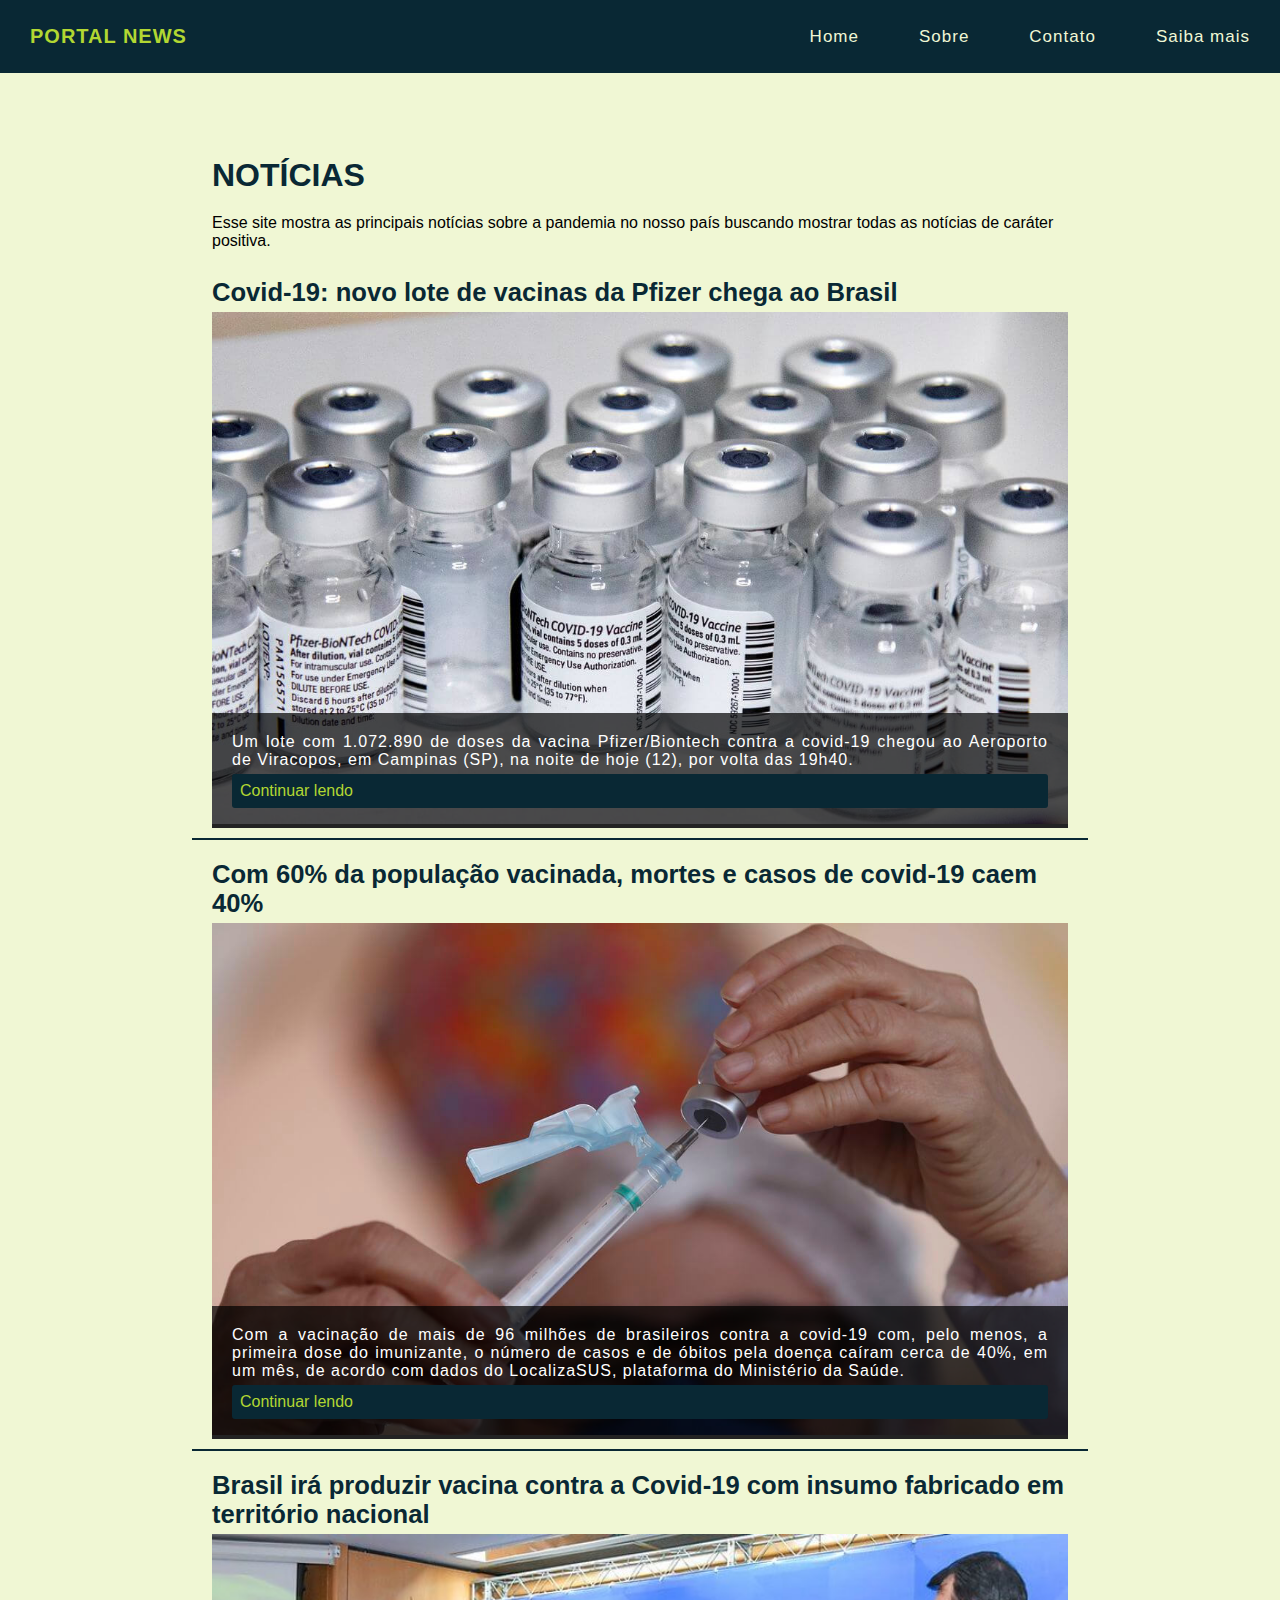
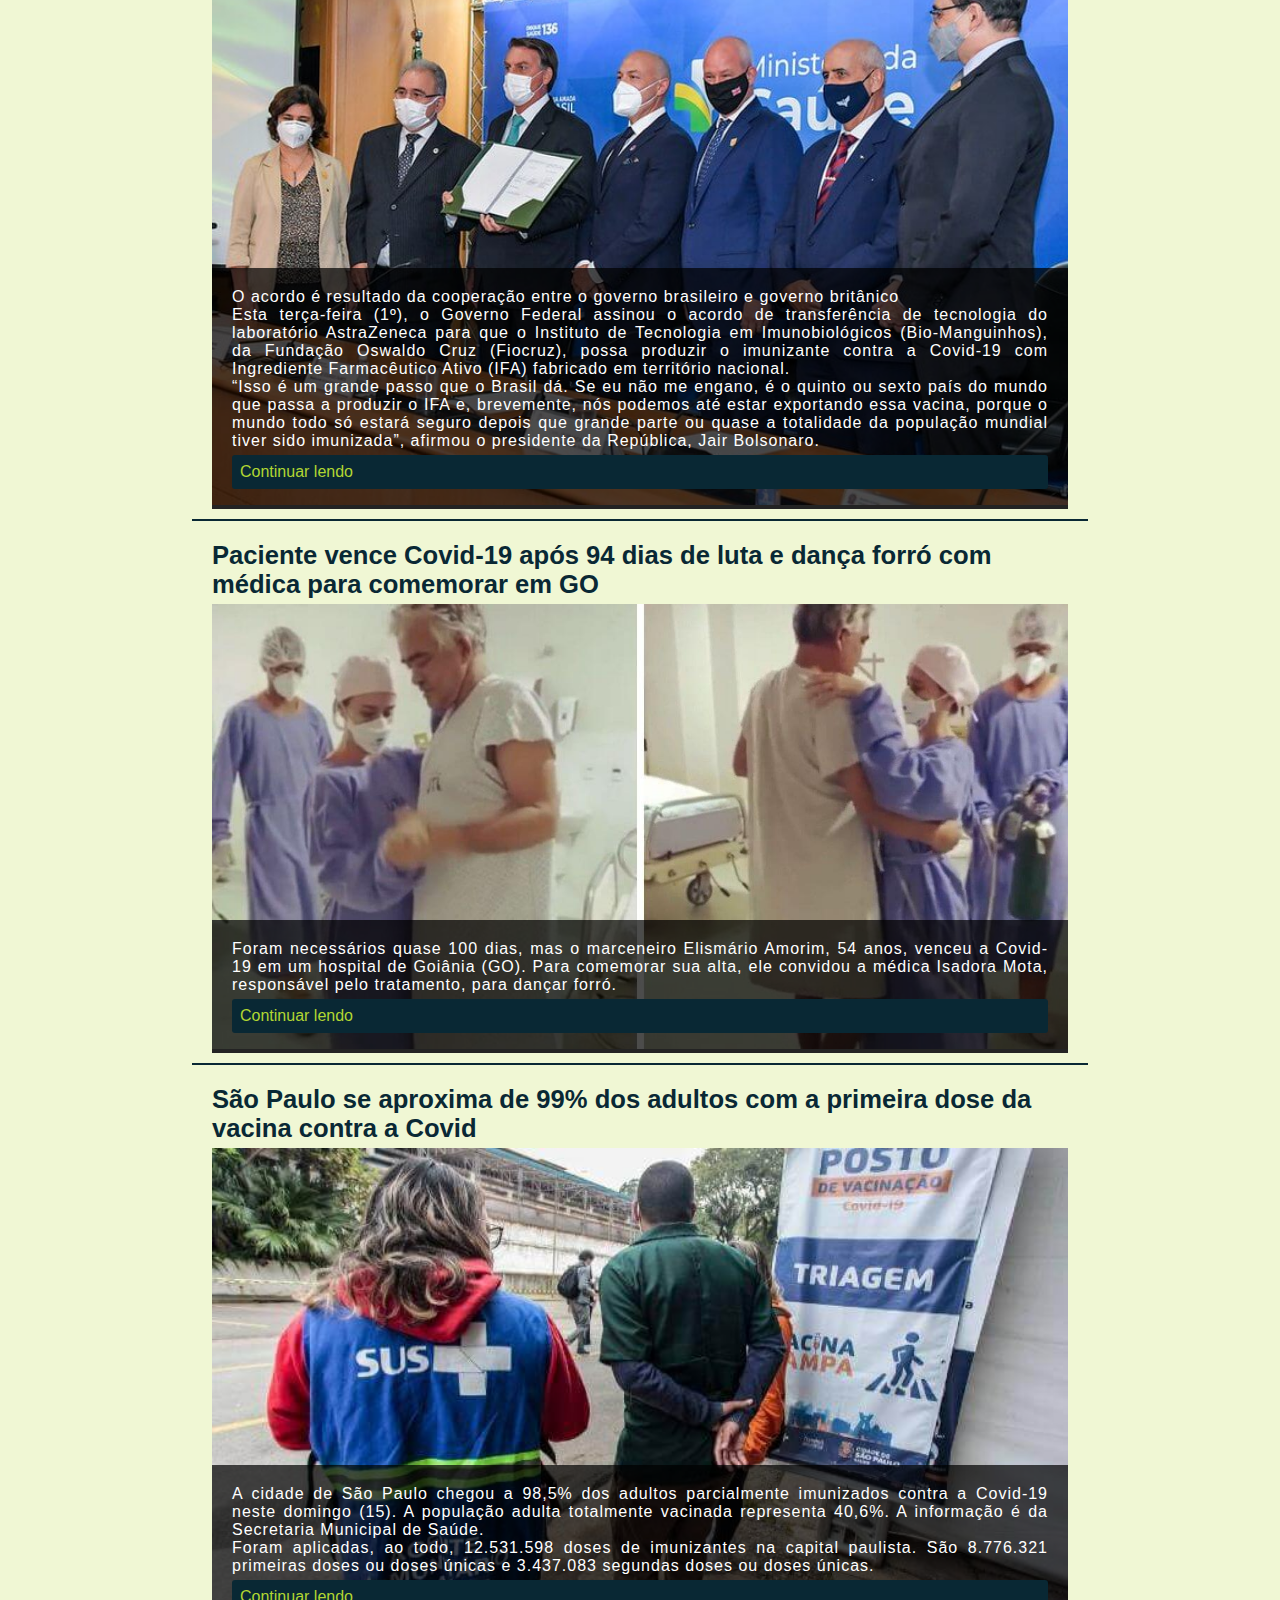
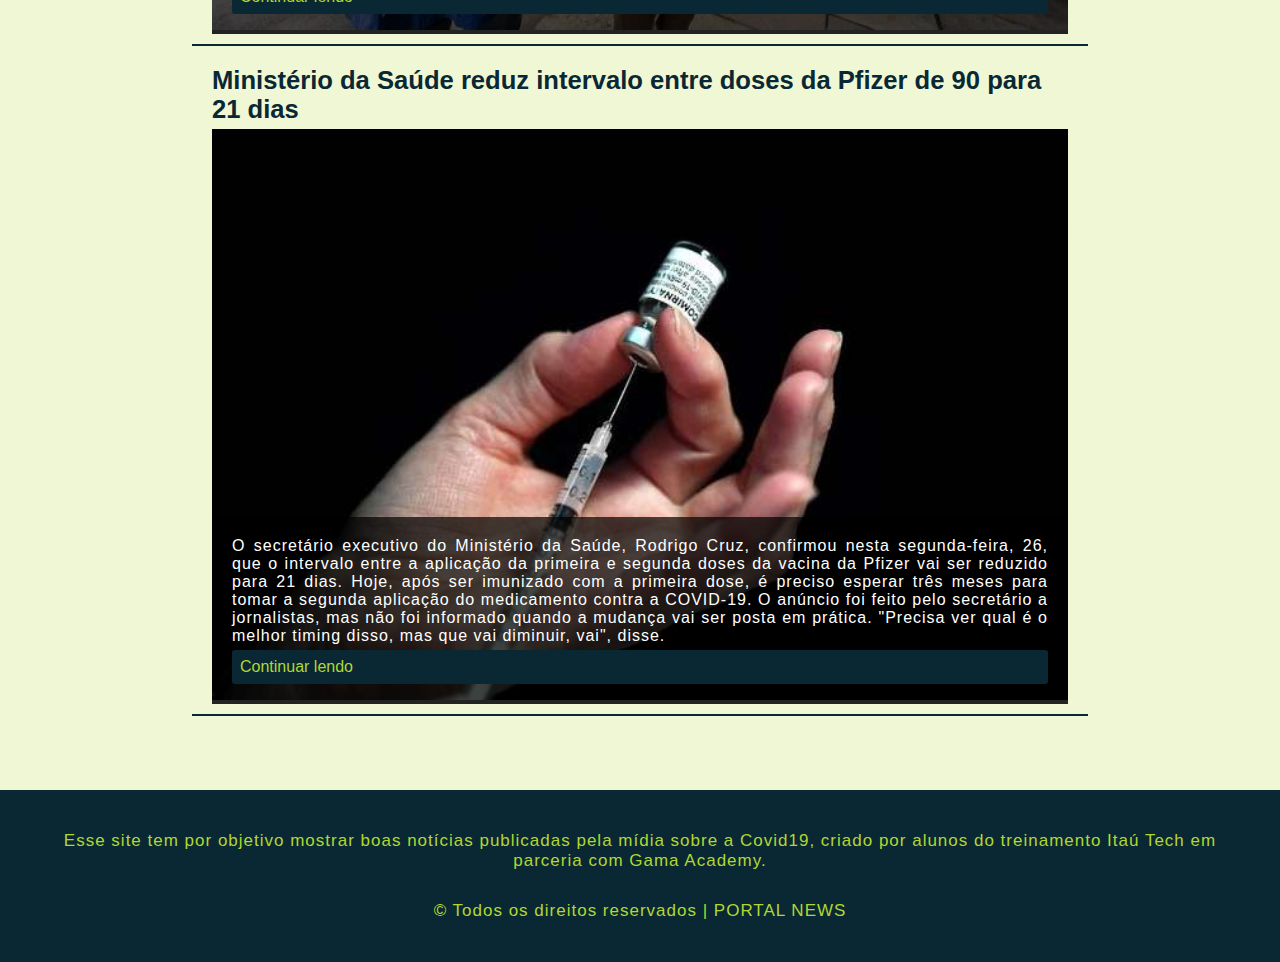
<file: index.html>
<!DOCTYPE html>
<html lang="pt-BR">
<head>
    <meta charset="UTF-8">
    <title>Página inicial - Portal News</title>
    <link rel="apple-touch-icon" sizes="57x57" href="assets/img/apple-icon-57x57.png">
    <link rel="icon" type="image/png" sizes="192x192" href="assets/img/android-icon-192x192.png">
    <link rel="icon" type="image/png" sizes="32x32" href="assets/img/favicon-96x96.png">
    <link rel="stylesheet" href="assets/css/estilo.css">
    <script src="assets/js/expandirNoticia.js"></script>
    <script src="assets/js/fecharNoticia.js"></script>
</head>

<body>
    <!-- navbar -->
    <header>
        <nav class="navbar" id="navbar">
            <a href="index.html" class="margin-right nav-item logo">Portal News</a>
            <a href="index.html" class="nav-item">Home</a>
            <a href="sobre.html" class="nav-item">Sobre</a>
            <a href="contato.html" class="nav-item">Contato</a>
            <a href="saibamais.html" class="nav-item">Saiba mais</a>
            <a href="javascript:void(0);" onclick="toggleMenu();" class="sideicon">
                <span>&#9776;</span>
            </a>
        </nav>
    </header>
    <!-- fim navbar -->
    <!-- main -->
    <main class="container">
        <!-- noticias-->
        <article class="noticias">
            <div class="row">
                <div class="col-12">
                    <header id="header-news-main">
                        <h1>Notícias</h1>
                        <p>Esse site mostra as principais notícias sobre a pandemia no nosso país
                        buscando mostrar todas as notícias de caráter positiva.</p><br>
                    </header>
                </div>
            </div>
            <!-- noticia 1-->
            <div class="row">
                <div class="col-12">
                    <article class="noticia1">
                        <h2>Covid-19: novo lote de vacinas da Pfizer chega ao Brasil</h2>
                        <div class="box-text-img">
                            <img src="assets/img/noticia1.jpg" class="news-img-responsive"
                                alt="imagem mostra varios frascos de  pfizer contra a covid, os frascos estão em cima de um balcão branco.">
                            <div class="text-img-news">
                                <p>Um lote com 1.072.890 de doses da vacina Pfizer/Biontech contra a covid-19 chegou
                                    ao
                                    Aeroporto de
                                    Viracopos, em Campinas (SP), na noite de hoje (12), por volta das 19h40.</p>
                                <a href="#" class="links" id="link1" onclick="mostrarNoticia1()">Continuar
                                    lendo</a>
                            </div>
                        </div>
                        <div id="corpoNoticia1">
                            <p>Além dessa remessa, mais 3,2 milhões de doses do imunizante da farmacêutica foram
                                entregues
                                nesta
                                semana, entre domingo (8) e ontem (11), ao Ministério da Saúde. Segundo a pasta, as
                                novas
                                doses
                                serão distribuídas nos próximos dias para todo o país depois de reunião para
                                alinhamento da
                                estratégia de distribuição entre União, estados e municípios.</p>
                            <p>Com este lote, a Pfizer entregou um total de 40,4 milhões de doses ao governo
                                brasileiro.
                                Faltam
                                7,5 milhões, das 17,6 milhões de doses previstas para entrega entre os dias 3 e 22
                                de
                                agosto.
                            </p>
                            <p>Entre o final de agosto e setembro, há a previsão da chegada de quase 52,4 milhões de
                                doses –
                                que
                                fazem parte do primeiro acordo firmado no dia 19 de março e que contempla a
                                disponibilização
                                de
                                100 milhões de vacinas até o final do terceiro trimestre de 2021.</p>
                            <p>O segundo contrato, assinado em 14 de maio, prevê a entrega de mais 100 milhões de
                                doses
                                entre
                                outubro e dezembro. Ao longo do ano, a farmacêutica fornecerá um total de 200
                                milhões de
                                doses
                                de vacina ao Brasil.</p>
                            <a href="#" class="links" id="fechar1" onclick="fechar1()">Fechar notícia</a>
                        </div>
                    </article>
                    <hr>
                </div>
            </div>
            <!-- fim noticia 1-->
            <!-- noticia 2-->
            <div class="row">
                <div class="col-12">
                    <article class="noticia2">
                        <h2>Com 60% da população vacinada, mortes e casos de covid-19 caem 40%</h2>
                        <div class="box-text-img">
                            <img src="assets/img/noticia2.jpg"
                                alt="imagem mostra uma enfermeira retirando a vacina com a seringa do frasco, o rosto esta desfocado, focando apenas nas mãos, a seringa e o frasco."
                                class="news-img-responsive">
                            <div class="text-img-news">
                                <p>Com a vacinação de mais de 96 milhões de brasileiros contra a covid-19 com, pelo
                                    menos, a
                                    primeira
                                    dose do imunizante, o número de casos e de óbitos pela doença caíram cerca de
                                    40%, em um mês, de
                                    acordo com dados do LocalizaSUS, plataforma do Ministério da Saúde.</p>
                                <a href="#" class="links" id="link2" onclick="mostrarNoticia2()">Continuar
                                    lendo</a>
                            </div>
                        </div>
                        <div id="corpoNoticia2">
                            <p>Os números consideram a média móvel de casos e mortes de 25 de junho a 25 de julho
                                deste ano.
                                No
                                caso das mortes, a queda é de 42%: passou de uma média móvel de 1,92 mil para 1,17
                                mil, no
                                período. O número de casos caiu para 42,77 mil na média móvel de domingo (25), o que
                                representa
                                redução de 40% em relação ao dia 25 de junho, segundo o Ministério da Saúde.</p>
                            <p>O Brasil ultrapassou a marca de 60% da população vacinada com, pelo menos, uma dose
                                de vacina
                                contra a covid-19. Nessa situação já são mais de 96,3 milhões de brasileiros, dos
                                160
                                milhões
                                com mais de 18 anos. Apesar da boa marca de primeira dose, segundo dados do
                                vacinômetro do
                                Ministério da Saúde, o número de pessoas com ciclo de imunização completo, ou seja,
                                que
                                tomaram
                                duas doses da vacina ou a dose única é de 37,9 milhões de pessoas. Para que as
                                vacinas sejam
                                de
                                fato eficazes, as autoridades de saúde alertam que é necessário que as pessoas tomem
                                as duas
                                doses. "A medida reforça o sistema imunológico e reduz as chances de infecção grave,
                                gravíssima
                                e, principalmente, óbitos em decorrência da covid-19", destaca o Ministério.</p>
                            <a href="#" class="links" id="fechar2" onclick="fechar2()">Fechar</a>
                        </div>
                    </article>
                    <hr>
                </div>
            </div>
            <!-- fim noticia 2-->
            <!-- noticia 3-->
            <div class="row">
                <div class="col-12">
                    <article class="noticia3">
                        <h2>Brasil irá produzir vacina contra a Covid-19 com insumo fabricado em território nacional
                        </h2>
                        <div class="box-text-img">
                            <img src="assets/img/noticia3.jpeg"
                                alt="imagem mostra presidente bolsonaro com mais 6 pessoas, na mão do presidente mostra folhas ,todos usam mascára, atrás deles tem um banner do ministerio da saúde."
                                class="news-img-responsive">
                            <div class="text-img-news">
                                <p>O acordo é resultado da cooperação entre o governo brasileiro e governo britânico
                                </p>
                                <p>Esta terça-feira (1º), o Governo Federal assinou o acordo de transferência de
                                    tecnologia do
                                    laboratório AstraZeneca para que o Instituto de Tecnologia em Imunobiológicos
                                    (Bio-Manguinhos),
                                    da Fundação Oswaldo Cruz (Fiocruz), possa produzir o imunizante contra a
                                    Covid-19 com
                                    Ingrediente Farmacêutico Ativo (IFA) fabricado em território nacional.</p>
                                <p>“Isso é um grande passo que o Brasil dá. Se eu não me engano, é o quinto ou sexto
                                    país do mundo
                                    que passa a produzir o IFA e, brevemente, nós podemos até estar exportando essa
                                    vacina, porque o
                                    mundo todo só estará seguro depois que grande parte ou quase a totalidade da
                                    população mundial
                                    tiver sido imunizada”, afirmou o presidente da República, Jair Bolsonaro.</p>
                                <a href="#" class="links" id="link3" onclick="mostrarNoticia3()">Continuar
                                    lendo</a>
                            </div>
                        </div>
                        <div id="corpoNoticia3">
                            <p>As instalações do laboratório receberam as Condições Técnico-Operacionais (CTO),
                                concedidas
                                pela Agência Nacional de Vigilância em Saúde (Anvisa), bem como o certificado de
                                Boas
                                Práticas de Fabricação (CBPF) para a produção do IFA. A transferência de tecnologia
                                com essa
                                complexidade costuma levar de cinco a dez anos. A pandemia, entretanto, exigiu que o
                                acordo
                                ocorresse em tempo recorde, inferior a um ano.</p>
                            <p>A Fiocruz passará a produzir o insumo em suas instalações, sem depender de produtos
                                vindos do
                                exterior, como o IFA oriundo da China ou doses prontas compradas da Índia. A
                                expectativa é
                                que as primeiras doses 100% nacionais sejam entregues em outubro. As instalações têm
                                a
                                capacidade inicial de produção de IFA para cerca de 15 milhões de doses de vacinas.
                            </p>
                            <p>Confira o vídeo da matéria: </p>
                            <div class="box-video-news">
                                <iframe style="padding-top: 2%;" src="https://www.youtube.com/embed/RsmMQnvervQ"
                                    title="YouTube video player" frameborder="0"
                                    allow="accelerometer; autoplay; clipboard-write; encrypted-media; gyroscope; picture-in-picture"
                                    allowfullscreen class="iframe-responsive-news"></iframe>

                            </div>
                            <p>Fonte: Foto do canal Casa Civil da Presidência da República</p>
                            <p>Fonte: Casa Civil da Presidência da República</p>
                            <a href="#" class="links" id="fechar3" onclick="fechar3()">Fechar notícia</a>
                        </div>
                    </article>
                    <hr>
                </div>
            </div>
            <!-- fim noticia 3-->
            <!-- noticia 4-->
            <div class="row">
                <div class="col-12">
                    <article class="noticia4">
                        <h2>Paciente vence Covid-19 após 94 dias de luta e dança forró com médica para comemorar em
                            GO</h2>
                        <div class="box-text-img">
                            <img src="assets/img/noticia4.jpg"
                                alt="imagem mostra a médica dançando com o paciente dentro do quarto do hospital, atras deles mostra outro profissional da saúdes segurando o cilindro de oxigênio."
                                class="news-img-responsive">
                            <div class="text-img-news">
                                <p>Foram necessários quase 100 dias, mas o marceneiro Elismário Amorim, 54 anos,
                                    venceu
                                    a Covid-19
                                    em um hospital de Goiânia (GO). Para comemorar sua alta, ele convidou a médica
                                    Isadora Mota,
                                    responsável pelo tratamento, para dançar forró.</p>
                                <a href="#" class="links" id="link4" onclick="mostrarNoticia4()">Continuar
                                    lendo</a>
                            </div>
                        </div>
                        <div id="corpoNoticia4">
                            <p>Semanas antes, no estágio mais avançado e crítico da doença, Elismário chegou
                                a
                                ter 99% dos
                                pulmões comprometidos.</p>
                            <p>“O afeto faz parte da cura, faz parte da relação humana e também dessa
                                relação
                                entre
                                profissional de saúde e paciente. O momento da dança com o Elismário foi
                                algo
                                extremamente
                                gratificante e motiva a gente a continuar cuidando dos pacientes com muito
                                zelo
                                e amor”,
                                disse a médica Isadora Mota.</p>
                            <p>“Eu passei por um dos momentos mais difíceis da minha vida, onde 99% do meu
                                pulmão foi
                                comprometido. Quero agradecer à doutora Isadora, minha família e a todos que
                                se
                                empenharam
                                no hospital para me ajudar com muito carinho e dedicação”, disse.</p>
                            <a href="#" class="links" id="fechar4" onclick="fechar4()">Fechar notícia</a>
                        </div>
                    </article>
                    <hr>
                </div>
            </div>
            <!-- fim noticia 4-->
            <!-- noticia 5-->
            <div class="row">
                <div class="col-12">
                    <article class="noticia5">
                        <h2>São Paulo se aproxima de 99% dos adultos com a primeira dose da vacina contra a Covid
                        </h2>
                        <div class="box-text-img">
                            <img src="assets/img/noticia5.jpg"
                                alt="imagem mostra algumas pessoas proximas a um banner do posto de vacinação, uma delas utiliza um colete de agente comunitário de saude."
                                class="news-img-responsive">
                            <div class="text-img-news">
                                <p>A cidade de São Paulo chegou a 98,5% dos adultos parcialmente imunizados contra a
                                    Covid-19 neste
                                    domingo (15). A população adulta totalmente vacinada representa 40,6%. A
                                    informação é da
                                    Secretaria Municipal de Saúde.</p>
                                <p>Foram aplicadas, ao todo, 12.531.598 doses de imunizantes na capital paulista.
                                    São 8.776.321
                                    primeiras doses ou doses únicas e 3.437.083 segundas doses ou doses únicas.</p>
                                <a href="#" class="links" id="link5" onclick="mostrarNoticia5()">Continuar
                                    lendo</a>
                            </div>
                        </div>
                        <div id="corpoNoticia5">
                            <p>O número foi alcançado após a Virada da Vacina, evento organizado pela Prefeitura de
                                São
                                Paulo, que imunizou jovens de 18 a 21 anos em uma maratona de 34 horas de serviço.
                            </p>
                            <p>Das 7 horas de sábado (14) até as 17 horas desde domingo (15), foram aplicadas
                                471.431 doses
                                de imunizantes contra o coronavírus. Outras 32 mil doses ainda não foram
                                contabilizadas, e
                                só devem constar no sistema nesta segunda-feira (16).</p>
                            <p>Confira o vídeo da matéria: </p>
                            <div class="box-video-news">
                                <iframe style="padding-top: 2%;" src="https://www.youtube.com/embed/NyzHn3EcE_k"
                                    title="YouTube video player" frameborder="0"
                                    allow="accelerometer; autoplay; clipboard-write; encrypted-media; gyroscope; picture-in-picture"
                                    allowfullscreen class="iframe-responsive-news"></iframe>

                            </div>
                            <p>Fonte: portalbonde</p>
                            <p>Fonte: CNN Brasil</p>
                            <a href="#" class="links" id="fechar5" onclick="fechar5()">Fechar notícia</a>
                        </div>
                    </article>
                    <hr>
                </div>
            </div>
            <!-- fim noticia 5-->
            <!-- noticia 6-->
            <div class="row">
                <div class="col-12">
                    <article class="noticia6">
                        <h2>Ministério da Saúde reduz intervalo entre doses da Pfizer de 90 para 21 dias</h2>
                        <div class="box-text-img">
                            <img src="assets/img/noticia6.jpg"
                                alt="imagem com fundo preto, nela mostra uma mão retirando a vacina com a seringa do frasco."
                                class="news-img-responsive">
                            <div class="text-img-news">
                                <p>O secretário executivo do Ministério da Saúde, Rodrigo Cruz, confirmou nesta
                                    segunda-feira, 26,
                                    que o intervalo entre a aplicação da primeira e segunda doses da vacina da
                                    Pfizer vai ser
                                    reduzido para 21 dias. Hoje, após ser imunizado com a primeira dose, é preciso
                                    esperar três
                                    meses para tomar a segunda aplicação do medicamento contra a COVID-19. O anúncio
                                    foi feito pelo
                                    secretário a jornalistas, mas não foi informado quando a mudança vai ser posta
                                    em prática.
                                    "Precisa ver qual é o melhor timing disso, mas que vai diminuir, vai", disse.
                                </p>
                                <a href="#" class="links" id="link6" onclick="mostrarNoticia6()">Continuar
                                    lendo</a>
                            </div>
                        </div>
                        <div id="corpoNoticia6">
                            <p>Apesar de dar como certa a redução do intervalo, Cruz afirmou que vai aguardar para
                                saber
                                quantas doses o Brasil receberá da vacina em agosto. "Vamos conversar com o
                                laboratório para
                                ver qual o cenário do próximo mês de entrega das doses. Além da questão da epidemia,
                                precisamos verificar o cenário de abastecimento", declarou.</p>
                            <p>"A gente está só vendo com Conass (Conselho de Secretários Estaduais de Saúde) e
                                Conasems
                                (Conselho de Secretários Municipais de Saúde), na tripartite, para gente ver qual é
                                a melhor
                                data para diminuir o prazo de 3 meses para 21 dias. Então, encurtando o prazo
                                ficando o
                                mínimo pontuado pela Pfizer", falou o secretário-executivo.</p>
                            <a href="#" class="links" id="fechar6" onclick="fechar6()">Fechar notícia</a>
                        </div>
                    </article>
                    <hr>
                </div>
            </div>
            <!-- fim noticia 6-->
        </article>
        <!-- noticias -->
    </main>
    <!-- fim main -->
    <footer>
        <div class="row">
            <div class="col-12">
                <p>Esse site tem por objetivo mostrar boas notícias publicadas pela mídia sobre a Covid19, criado por
                    alunos do treinamento Itaú Tech em parceria com Gama Academy. </p>
            </div>
            <div class="col-12">
                <p>&copy; Todos os direitos reservados | PORTAL NEWS</p>
            </div>
        </div>
    </footer>
    <script src="./assets/js/app.js"></script>
</body>

</html>
</file>
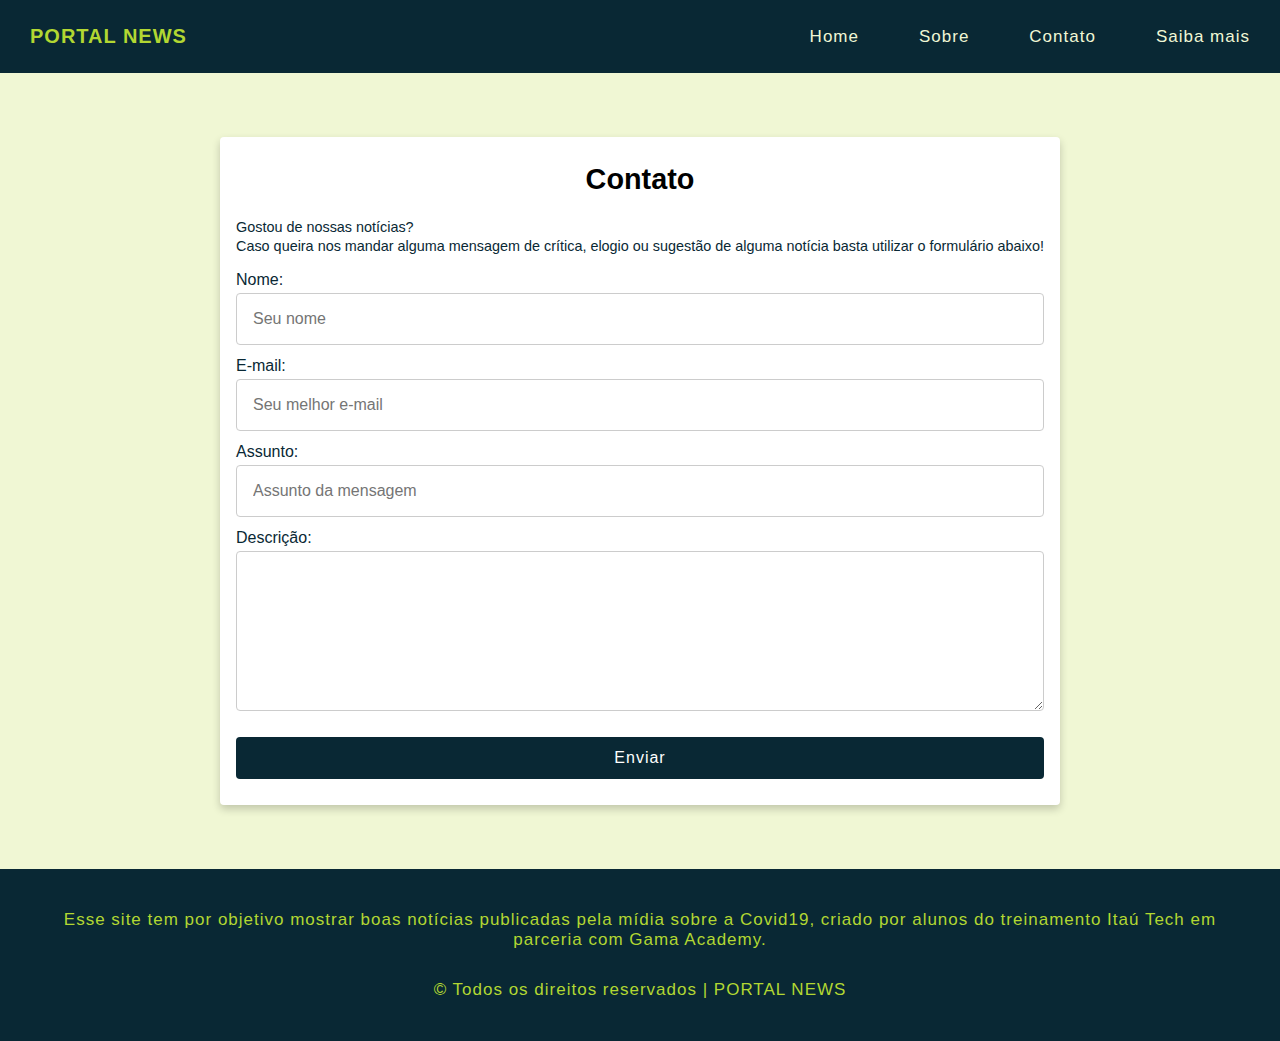
<file: contato.html>
<!DOCTYPE html>
<html lang="pt-BR">

<head>
    <meta charset="UTF-8">
    <title>Contato - Portal News</title>
    <link rel="apple-touch-icon" sizes="57x57" href="assets/img/apple-icon-57x57.png">
    <link rel="icon" type="image/png" sizes="192x192" href="assets/img/android-icon-192x192.png">
    <link rel="icon" type="image/png" sizes="32x32" href="assets/img/favicon-96x96.png">
    <link rel="stylesheet" href="assets/css/estilo.css">
    <script src="assets/js/validaForm.js"></script>
</head>

<body>
    <!-- navbar -->
    <header>
        <nav class="navbar" id="navbar">
            <a href="index.html" class="margin-right nav-item logo">Portal News</a>
            <a href="index.html" class="nav-item">Home</a>
            <a href="sobre.html" class="nav-item">Sobre</a>
            <a href="contato.html" class="nav-item">Contato</a>
            <a href="saibamais.html" class="nav-item">Saiba mais</a>
            <a href="javascript:void(0);" onclick="toggleMenu();" class="sideicon">
                <span>&#9776;</span>
            </a>
        </nav>
    </header>
    <!-- fim navbar-->
    <main class="container">
        <!-- contato-form -->
        <div class="content">
            <div class="boxform">
                <form class="contato-form">
                    <div class="row">
                        <h1 class="col-12 title-contato">Contato</h1>
                        <div class="texto-contato">
                            <p>Gostou de nossas notícias?</p>
                            <p>Caso queira nos mandar alguma mensagem de crítica,
                                elogio ou sugestão de alguma notícia basta utilizar o
                                formulário abaixo!</p>
                        </div>
                    </div>
                    <div class="row">
                        <div class="col-12">
                            <label for="nome" class="label">Nome:</label>
                            <input type="text" name="nome" class="form-input" value="" id="nome"
                                placeholder="Seu nome" required>
                        </div>
                    </div>
                    <div class="row">
                        <div class="col-12">
                            <label for="email" class="label">E-mail:</label>
                            <input type="email" name="email" class="form-input" value="" id="email"
                                placeholder="Seu melhor e-mail" required>
                        </div>
                    </div>
                    <div class="row">
                        <div class="col-12">
                            <label for="assunto" class="label">Assunto:</label>
                            <input type="text" name="assunto" class="form-input" value="" id="assunto"
                                placeholder="Assunto da mensagem" required>
                        </div>
                    </div>
                    <div class="row">
                        <div class="col-12">
                            <label for="descricao" class="label">Descrição:</label>
                            <textarea name="descricao" id="descricao" cols="50" rows="7" class="descricao"
                                required></textarea>
                        </div>
                    </div>
                    <div class="row">
                        <div class="col-12">
                            <input type="submit" class="btn-send" value="Enviar" onclick="validaCampos()">
                        </div>
                    </div>
                </form>
            </div>
        </div>
        <!-- fim contato-form -->
    </main>
    <footer>
        <div class="row">
            <div class="col-12">
                <p>Esse site tem por objetivo mostrar boas notícias publicadas pela mídia sobre a Covid19, criado por
                    alunos do treinamento Itaú Tech em parceria com Gama Academy. </p>
            </div>
            <div class="col-12">
                <p>&copy; Todos os direitos reservados | PORTAL NEWS</p>
            </div>
        </div>
    </footer>
    <script src="./assets/js/app.js"></script>
</body>

</html>
</file>
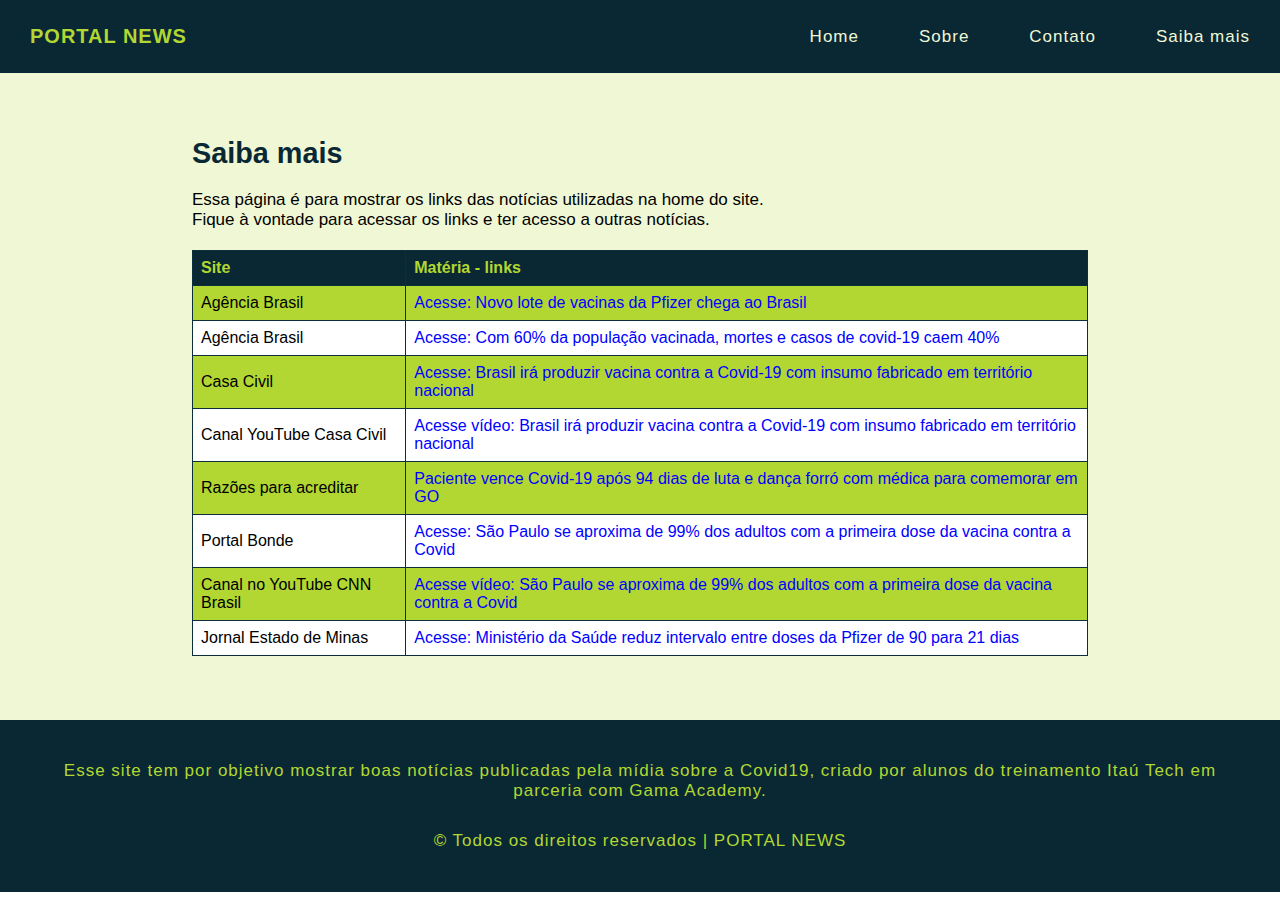
<file: saibamais.html>
<!DOCTYPE html>
<html lang="pt-BR">
<head>
<meta charset="UTF-8">
<title>Saiba mais - Portal News</title>
<link rel="apple-touch-icon" sizes="57x57" href="assets/img/apple-icon-57x57.png">
<link rel="icon" type="image/png" sizes="192x192" href="assets/img/android-icon-192x192.png">
<link rel="icon" type="image/png" sizes="32x32" href="assets/img/favicon-96x96.png">
<link rel="stylesheet" href="assets/css/estilo.css">
<script src="assets/js/expandirNoticia.js"></script>
<script src="assets/js/fecharNoticia.js"></script>
</head>
<body>
    <!-- navbar -->
    <header>
        <nav class="navbar" id="navbar">
            <a href="index.html" class="margin-right nav-item logo">Portal News</a>
            <a href="index.html" class="nav-item">Home</a>
            <a href="sobre.html" class="nav-item">Sobre</a>
            <a href="contato.html" class="nav-item">Contato</a>
            <a href="saibamais.html" class="nav-item">Saiba mais</a>
            <a href="javascript:void(0);" onclick="toggleMenu();" class="sideicon">
                <span>&#9776;</span>
            </a>
        </nav>
    </header>
    <!-- fim navbar-->
    <main class="container">
        <header class="header-saibamais">
            <h1>Saiba mais</h1>
            <p>Essa página é para mostrar os links das notícias utilizadas na home do site.</p>
            <p>Fique à vontade para acessar os links e ter acesso a outras notícias.</p>
        </header>
        <div id="tableSaibaMais">
            <div class="boxtable">
                <table>
                    <tr>
                        <th>Site</th>
                        <th>Matéria - links</th>
                    </tr>
                    <tr>
                        <td>Agência Brasil</td>
                        <td><a href="https://agenciabrasil.ebc.com.br/saude/noticia/2021-08/covid-19-novo-lote-de-vacinas-da-pfizer-chega-ao-brasil"
                                target="_blank">Acesse: Novo lote de vacinas da Pfizer chega ao Brasil</a></td>
                    </tr>
                    <tr>
                        <td>Agência Brasil</td>
                        <td><a href="https://agenciabrasil.ebc.com.br/saude/noticia/2021-07/com-60%25-da-populacao-vacinada-mortes-e-casos-de-covid-19-caem-40%25"
                                target="_blank">Acesse: Com 60% da população vacinada, mortes e casos de covid-19 caem
                                40%</a>
                        </td>
                    </tr>
                    <tr>
                        <td>Casa Civil</td>
                        <td><a href="https://www.gov.br/casacivil/pt-br/assuntos/noticias/2021/junho/brasil-ira-produzir-vacina-contra-a-covid-19-com-insumo-fabricado-em-territorio-nacional#:~:text=Nesta%20ter%C3%A7a%2Dfeira%20(1%C2%BA)%2C%20o%20Governo%20Federal%20assinou,com%20Ingrediente%20Farmac%C3%AAutico%20Ativo%20(IFA)"
                                target="_blank">Acesse: Brasil irá produzir vacina contra a Covid-19 com insumo
                                fabricado em
                                território nacional</td>
                    </tr>
                    <tr>
                        <td>Canal YouTube Casa Civil</td>
                        <td><a href="https://www.youtube.com/watch?v=RsmMQnvervQ" target="_blank">Acesse vídeo: Brasil
                                irá
                                produzir vacina contra a Covid-19 com insumo fabricado em território nacional</a></td>
                    </tr>
                    <tr>
                        <td>Razões para acreditar</td>
                        <td><a href="https://razoesparaacreditar.com/paciente-vence-covid-comemora-danca-medica/"
                                target="_blank">Paciente vence Covid-19 após 94 dias de luta e dança forró com médica
                                para
                                comemorar em GO</a></td>
                    </tr>
                    <tr>
                        <td>Portal Bonde</td>
                        <td><a href="https://www.bonde.com.br/bondenews/brasil/sao-paulo-se-aproxima-de-99-dos-adultos-com-a-primeira-dose-da-vacina-contra-a-covid-543964.html"
                                target="_blank">Acesse: São Paulo se aproxima de 99% dos adultos com a primeira dose da
                                vacina
                                contra a Covid</a></td>
                    </tr>
                    <tr>
                        <td>Canal no YouTube CNN Brasil</td>
                        <td><a href="https://www.youtube.com/watch?v=NyzHn3EcE_k" target="_blank">Acesse vídeo: São
                                Paulo se
                                aproxima de 99% dos adultos com a primeira dose da vacina contra a Covid</a></td>
                    </tr>
                    <tr>
                        <td>Jornal Estado de Minas</td>
                        <td><a href="https://www.em.com.br/app/noticia/nacional/2021/07/26/interna_nacional,1290114/ministerio-da-saude-reduz-intervalo-entre-doses-da-pfizer-de-90-para-21-dia.shtml"
                                target="_blank">Acesse: Ministério da Saúde reduz intervalo entre doses da Pfizer de 90
                                para
                                21
                                dias</a></td>
                    </tr>
                </table>
            </div>
        </div>

    </main>
    <footer>
        <div class="row">
            <div class="col-12">
                <p>Esse site tem por objetivo mostrar boas notícias publicadas pela mídia sobre a Covid19, criado por
                    alunos do treinamento Itaú Tech em parceria com Gama Academy. </p>
            </div>
            <div class="col-12">
                <p>&copy; Todos os direitos reservados | PORTAL NEWS</p>
            </div>
        </div>
    </footer>
    <script src="./assets/js/app.js"></script>
</body>

</html>
</file>
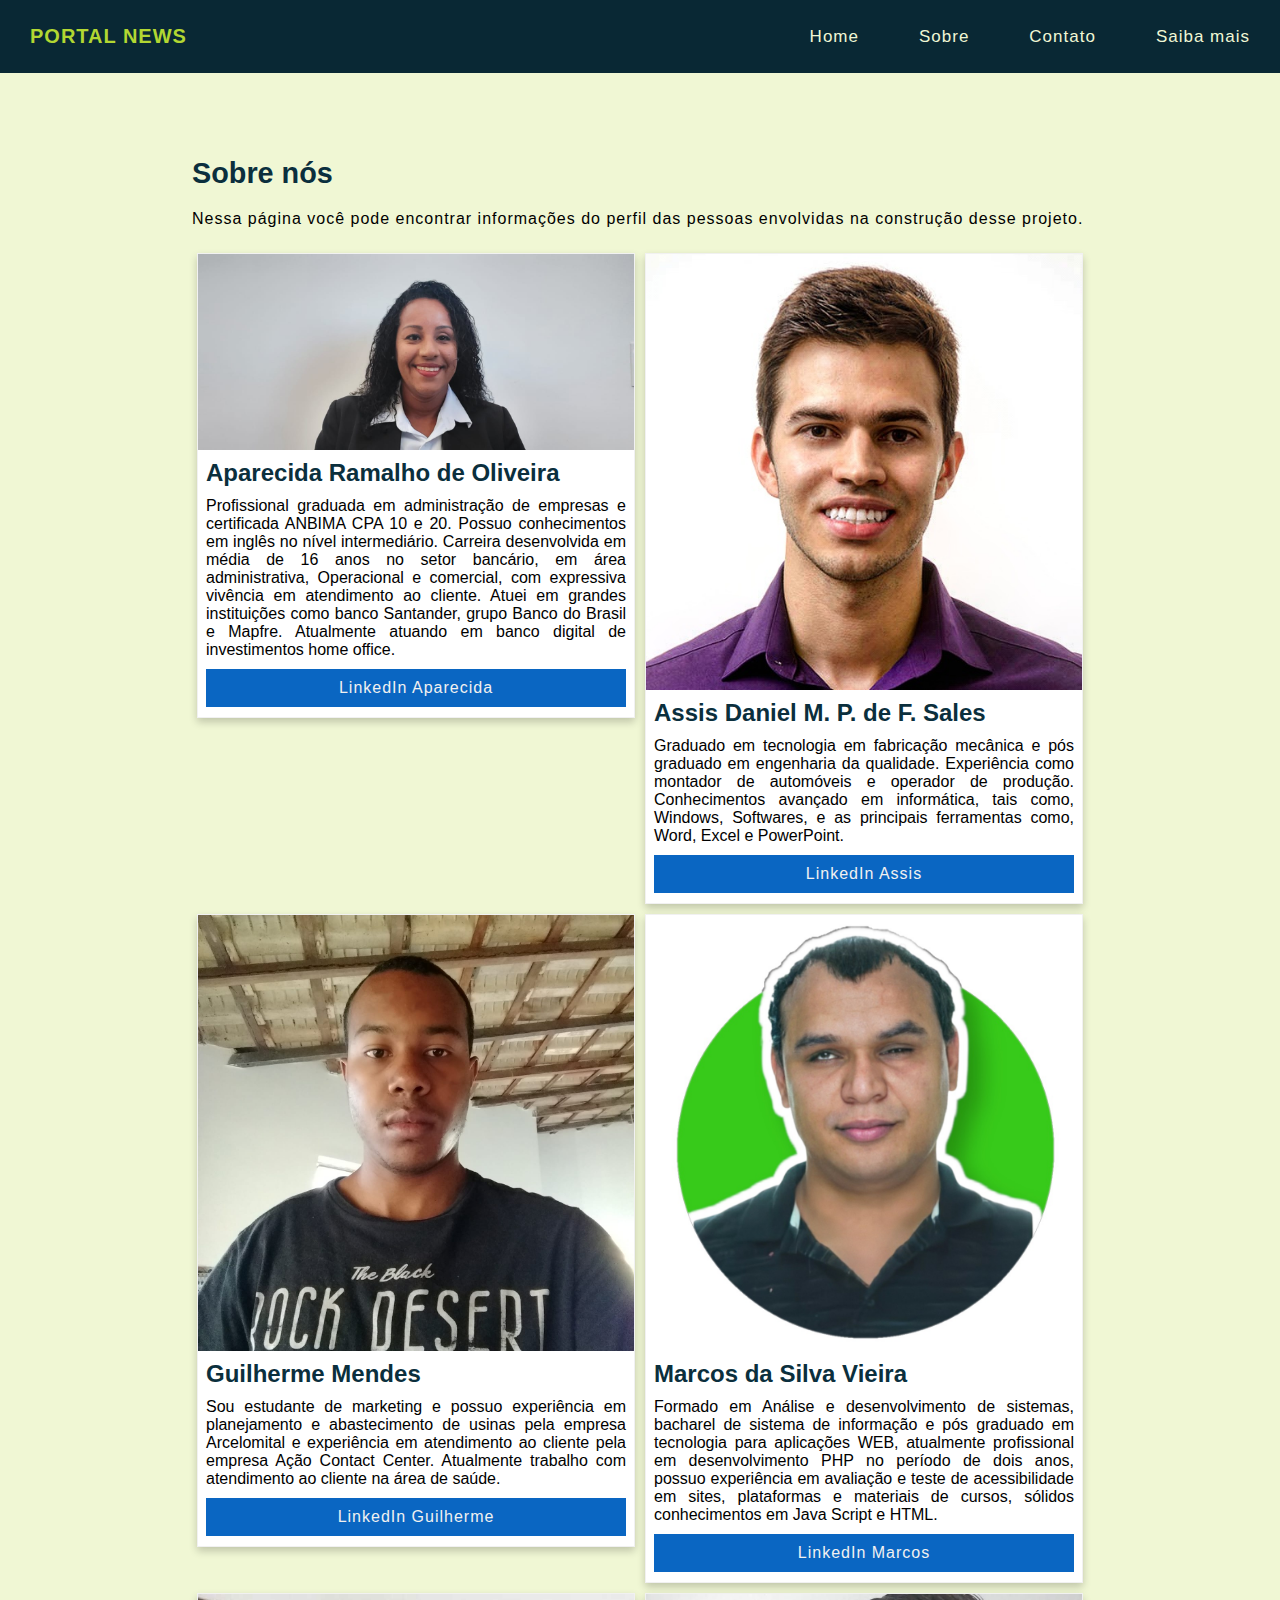
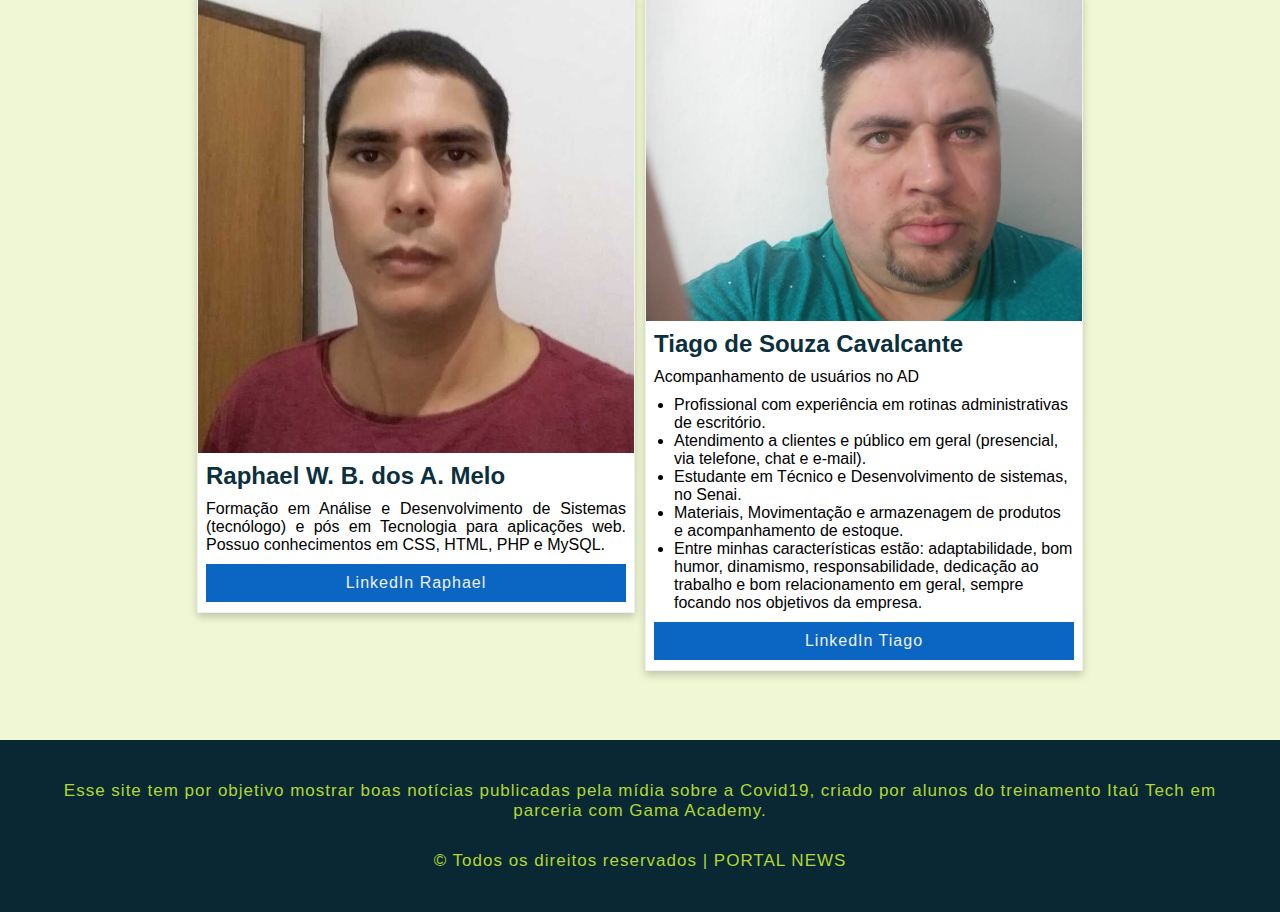
<file: sobre.html>
<!DOCTYPE html>
<html lang="pt-BR">
<head>
<meta charset="UTF-8">
<title>Sobre - Portal News</title>
<link rel="apple-touch-icon" sizes="57x57" href="assets/img/apple-icon-57x57.png">
<link rel="icon" type="image/png" sizes="192x192" href="assets/img/android-icon-192x192.png">
<link rel="icon" type="image/png" sizes="32x32" href="assets/img/favicon-96x96.png">
<link rel="stylesheet" href="assets/css/estilo.css">
<script src="assets/js/expandirNoticia.js"></script>
<script src="assets/js/fecharNoticia.js"></script>
</head>
<body>
    <!-- navbar -->
    <header>
        <nav class="navbar" id="navbar">
            <a href="index.html" class="margin-right nav-item logo">Portal News</a>
            <a href="index.html" class="nav-item">Home</a>
            <a href="sobre.html" class="nav-item">Sobre</a>
            <a href="contato.html" class="nav-item">Contato</a>
            <a href="saibamais.html" class="nav-item">Saiba mais</a>
            <a href="javascript:void(0);" onclick="toggleMenu();" class="sideicon">
                <span>&#9776;</span>
            </a>
        </nav>
    </header>
    <!-- fim navbar-->
    <main class="container">
        <div class="row title-sobre">
            <div class="col-12">
                <h1>Sobre nós</h1>
                <p>Nessa página você pode encontrar informações do perfil das pessoas envolvidas na construção desse
                    projeto.</p>
            </div>
        </div>
        <div class="row">
            <div class="col-6">
                <!-- card -->
                <div class="card-sobre">
                    <img src="assets/img/aparecida.jpg" alt="foto do perfil da Aparecida" class="resposive-img-sobre"
                        alt="nome">
                    <div class="box-img-sobre">
                        <h2>Aparecida Ramalho de Oliveira</h2>
                        <p>
                            Profissional graduada em administração de empresas e certificada ANBIMA CPA 10 e 20. Possuo
                            conhecimentos em inglês no nível intermediário. Carreira desenvolvida em média de 16 anos no
                            setor bancário, em área administrativa, Operacional e comercial, com expressiva vivência em
                            atendimento ao cliente. Atuei em grandes instituições como banco Santander, grupo Banco do
                            Brasil e Mapfre. Atualmente atuando em banco digital de investimentos home office.
                        </p>
                        <p>
                            <a href="https://www.linkedin.com/in/aparecidaramalhopcd" class="btn-sobre"
                                target="_blank">LinkedIn Aparecida</a>
                        </p>
                    </div>
                </div>
                <!-- fim card -->
            </div>

            <div class="col-6">
                <!-- card -->
                <div class="card-sobre">
                    <img src="assets/img/assis.jpg" alt="foto do perfil do Assis" class="resposive-img-sobre"
                        alt="nome">
                    <div class="box-img-sobre">
                        <h2>Assis Daniel M. P. de F. Sales</h2>
                        <p>
                            Graduado em tecnologia em fabricação mecânica e pós graduado em engenharia da qualidade.
                            Experiência como montador de automóveis e operador de produção. Conhecimentos avançado em
                            informática, tais como, Windows, Softwares, e as principais ferramentas como, Word, Excel e
                            PowerPoint.
                        </p>
                        <p>
                            <a href="https://www.linkedin.com/in/assis-daniel-sales-458570168" class="btn-sobre"
                                target="_blank">LinkedIn Assis</a>
                        </p>
                    </div>
                </div>
                <!-- fim card -->
            </div>
        </div>
        <div class="row">
            <div class="col-6">
                <!-- card -->
                <div class="card-sobre">
                    <img src="assets/img/guilherme.jpg" alt="foto do perfil do Guilherme" class="resposive-img-sobre"
                        alt="nome">
                    <div class="box-img-sobre">
                        <h2>Guilherme Mendes</h2>
                        <p>
                            Sou estudante de marketing e possuo experiência em planejamento e abastecimento de usinas
                            pela empresa Arcelomital e experiência em atendimento ao cliente pela empresa Ação Contact
                            Center. Atualmente trabalho com atendimento ao cliente na área de saúde.
                        </p>
                        <p>
                            <a href="https://www.linkedin.com/in/guilherme-mendes-29a6b37a" class="btn-sobre"
                                target="_blank">LinkedIn Guilherme</a>
                        </p>
                    </div>
                </div>
                <!-- fim card -->
            </div>

            <div class="col-6">
                <!-- card -->
                <div class="card-sobre">
                    <img src="assets/img/marcos.jpg" alt="foto do perfil do Marcos" class="resposive-img-sobre"
                        alt="nome">
                    <div class="box-img-sobre">
                        <h2>Marcos da Silva Vieira</h2>
                        <p>
                            Formado em Análise e desenvolvimento de sistemas, bacharel de sistema de informação e pós
                            graduado em tecnologia para aplicações WEB, atualmente profissional em desenvolvimento PHP
                            no período de dois anos, possuo experiência em avaliação e teste de acessibilidade em sites,
                            plataformas e materiais de cursos, sólidos conhecimentos em Java Script e HTML.
                        </p>
                        <p>
                            <a href="https://www.linkedin.com/in/marcos-da-silva-vieira-752a9b119/" class="btn-sobre"
                                target="_blank">LinkedIn Marcos</a>
                        </p>
                    </div>
                </div>
                <!-- fim card -->
            </div>
        </div>
        <div class="row">
            <div class="col-6">
                <!-- card -->
                <div class="card-sobre">
                    <img src="assets/img/raphael.jpg" alt="foto do perfil do Rafael" class="resposive-img-sobre"
                        alt="nome">
                    <div class="box-img-sobre">
                        <h2>Raphael W. B. dos A. Melo</h2>
                        <p>
                            Formação em Análise e Desenvolvimento de Sistemas (tecnólogo) e pós em Tecnologia para
                            aplicações web. Possuo conhecimentos em CSS, HTML, PHP e MySQL.
                        </p>
                        <p>
                            <a href="https://www.linkedin.com/in/raphael-w-b-dos-a-melo-7b556a191" class="btn-sobre"
                                target="_blank">LinkedIn Raphael</a>
                        </p>
                    </div>
                </div>
                <!-- fim card -->
            </div>
            <div class="col-6">
                <!-- card -->
                <div class="card-sobre">
                    <img src="assets/img/tiago.jpg" alt="foto do perfil do Tiago" class="resposive-img-sobre"
                        alt="nome">
                    <div class="box-img-sobre">
                        <h2>Tiago de Souza Cavalcante</h2>
                        <p>
                            Acompanhamento de usuários no AD
                            <ul id="listInfoSobre">
                                <li>Profissional com experiência em rotinas administrativas de escritório.</li>
                                <li>Atendimento a clientes e público em geral (presencial, via telefone, chat e e-mail).
                                </li>
                                <li>Estudante em Técnico e Desenvolvimento de sistemas, no Senai.</li>
                                <li>Materiais, Movimentação e armazenagem de produtos e acompanhamento de estoque.</li>
                                <li> Entre minhas características estão: adaptabilidade, bom humor, dinamismo,
                                    responsabilidade, dedicação ao trabalho e bom relacionamento em geral, sempre
                                    focando nos
                                    objetivos da empresa.</li>
                            </ul>
                        </p>
                        <p>
                            <a href="https://www.linkedin.com/in/tiagocavalcante" class="btn-sobre"
                                target="_blank">LinkedIn Tiago</a>
                        </p>
                    </div>
                </div>
                <!-- fim card -->
            </div>
        </div>
    </main>
    <footer>
        <div class="row">
            <div class="col-12">
                <p>Esse site tem por objetivo mostrar boas notícias publicadas pela mídia sobre a Covid19, criado por
                    alunos do treinamento Itaú Tech em parceria com Gama Academy. </p>
            </div>
            <div class="col-12">
                <p>&copy; Todos os direitos reservados | PORTAL NEWS</p>
            </div>
        </div>
    </footer>
    <script src="./assets/js/app.js"></script>
</body>

</html>
</file>
<file: assets/css/estilo.css>
/** portal-news stylesheet **/
*{
    box-sizing: border-box;
    margin: 0;
    padding: 0;
    font-size: 16px;
    font-family: 'Trebuchet MS', 'Lucida Sans Unicode', 'Lucida Grande', 'Lucida Sans', Arial, sans-serif;
}
.container {
    position: relative;
    overflow: hidden;
    width: 100%;
    height: auto;
    background-color: #F0F7D4;
    padding: 5% 15%;
}
.row::after {
    content: "";
    clear: both;
    display: table;
}
.col-12 {
    width: 100%;
}
.col-9 {
    width: 75%;
}
.col-4 {
    width: 33.33%;
    float: left;
}
.col-6 {
    width: 50%;
    float: left;
}
.navbar {
    width: 100%;
    display: flex;
    flex-direction: row;
    align-items: center;
    background-color: #092834;
    letter-spacing: 1px;
    border-style: none;
}
.navbar .margin-right {
    margin-right: auto;
}
.navbar .nav-item,
.navbar .nav-item:visited,
.navbar .nav-item:focus {
    color: #F0F7D4;
    text-decoration: none;
    padding: 25px 30px;
    font-weight: 500;
    font-size: 17px;
}
.navbar .nav-item.logo:hover,
.navbar .nav-item:hover,
.navbar .nav-item:focus {
    color: #B2D732;
}
.navbar .nav-item.logo {
    font-weight: 600;
    text-transform: uppercase;
    font-size: 20px;
}
.content {
    width: 100%;
    height: auto;
}
/** Home **/
.noticias #header-news-main h1 {
    text-transform: uppercase;
    font-size: 2rem;
    font-weight: 900;
    color: #092834;
    margin: 20px;
}
.noticias #header-news-main p {
    margin: 0 20px;
    font-size: 16px;
}
.noticia1 h2,
.noticia2 h2,
.noticia3 h2,
.noticia4 h2,
.noticia5 h2,
.noticia6 h2 {
    margin: 10px 20px 5px 20px;
    font-size: 1.6rem;
    color: #092834;
}
.noticias .noticia1 .box-text-img,
.noticias .noticia2 .box-text-img,
.noticias .noticia3 .box-text-img,
.noticias .noticia4 .box-text-img,
.noticias .noticia5 .box-text-img,
.noticias .noticia6 .box-text-img {
    background-color: #777;
    margin: 0 20px;
    position: relative;
    width: auto;
}
.noticia1 .text-img-news,
.noticia2 .text-img-news,
.noticia3 .text-img-news,
.noticia4 .text-img-news,
.noticia5 .text-img-news,
.noticia6 .text-img-news {
    position: absolute;
    bottom: 0;
    padding: 20px;
    background-color: rgba(0, 0, 0, 0.7);
    width: 100%;
}
.text-img-news p {
    font-size: 1rem;
    color: #fff;
    text-align: justify;
    letter-spacing: 1px;
}
.box-text-img .news-img-responsive {
    width: 100%;
    height: auto;
}
.noticias .noticia1 .links,
.noticias .noticia2 .links,
.noticias .noticia3 .links,
.noticias .noticia4 .links,
.noticias .noticia5 .links,
.noticias .noticia6 .links  {
    background-color: rgb(9, 40, 52);
    border-style: none;
    border-radius: 3px;
    color: #b2d732;
    display: block;
    padding: 8px 8px; 
    cursor: pointer;
    margin-top: 5px;
    text-decoration: none;
}
#corpoNoticia1,
#corpoNoticia2,
#corpoNoticia3,
#corpoNoticia4,
#corpoNoticia5,
#corpoNoticia6 {
    display: none;
    margin: 10px 20px;
    border: 1px solid rgba(9, 40, 52, 0.2);
}
#corpoNoticia1 > p, 
#corpoNoticia2 > p,
#corpoNoticia3 > p,
#corpoNoticia4 > p,
#corpoNoticia5 > p,
#corpoNoticia6 > p {
    text-indent: 30px;
    text-align: justify;
    margin: 10px;
}
.box-video-news {
    position: relative;
    overflow: hidden;
    width: 100%;
    padding-top: 56.25%;
}
.iframe-responsive-news {
    position: absolute;
    top: 0;
    left: 0;
    right: 0;
    bottom: 0;
    width: 100%;
    height: 100%;
}
/** Contato **/
.boxform {
    display: flex;
    justify-content: center;
}
.contato-form {
    background-color: white;
    padding: 1rem;
    border-radius: 4px;
    box-shadow: 0 4px 8px rgba(0, 0, 0, 0.2);
    transition: 0.6s;
}
.contato-form:hover {
    box-shadow: 0 6px 20px rgba(0, 0, 0, 0.19);
}
.contato-form .title-contato {
    padding: 10px;
    text-align: center;
    margin-bottom: 12px;
    font-size: 1.8rem;
}
.contato-form .texto-contato {
    text-align: left;
    margin-bottom: 15px;
}
.contato-form .texto-contato p {
    font-size: 0.9rem;
    line-height: 19px;
    color: #092834;
}
.label {
    color: #092834;
    font-weight: 300;
    font-size: 16px;
}
.form-input, textarea {
    width: 100%;
    box-sizing: border-box;
    padding: 16px;
    border: 1px solid #ccc;
    border-radius: 4px;
    margin-top: 4px;
    margin-bottom: 12px;
    resize: vertical;
}
.btn-send {
    border: none;
    display: block;
    width: 100%;
    background-color: #092834;
    padding: 12px 20px;
    margin: 10px 0;
    border-radius: 4px;
    font-size: 16px;
    font-weight: 300;
    letter-spacing: 1px;
    color: white;
    text-align: center;
    cursor: pointer;
}
.btn-send:hover {
    color: #B2D732;
    background-color: #0B2F3D;
}
.navbar .sideicon {
    display: none;
    color: #F0F7D4;
    text-decoration: none;
    padding: 25px 30px;
    font-weight: 500;
}
/** Sobre **/
.title-sobre h1 {
    font-size: 1.8rem;
    color: #0B2F3D;
    margin: 20px 0;
    text-align: left;
}
.title-sobre p {
    margin: 20px 0;
    text-align: left;
    letter-spacing: 1px;
    font-size: 1rem;
}
.container-sobre {
    display: flex;
    flex-direction: row;
}
.card-sobre {
    margin: 5px;
    box-shadow: 0 4px 8px 0 rgba(0, 0, 0, 0.2);
    background-color: white;
    border: 1px solid #f1f1f1;
    transition: 0.3s;
}
.card-sobre:hover {
    box-shadow: 0 8px 16px 0 rgba(0, 0, 0, 0.2);
}
.resposive-img-sobre {
    width: 100%;
    height: auto;
}
.box-img-sobre {
    margin: 0 8px;
}
.box-img-sobre > p {
    text-align: justify;
    margin: 10px 0;
}
.box-img-sobre > h2 {
    color: #0B2F3D;
    font-size: 1.5rem;
    margin: 5px 0;
}
.box-img-sobre .btn-sobre,
.box-img-sobre .btn-sobre:focus {
    text-decoration: none;
    text-align: center;
    padding: 10px;
    background-color: #0a66c2;
    color: #f1f1f1;
    display: block;
    letter-spacing: 1px;
    width: 100%;
}
.box-img-sobre .btn-sobre:hover{
    background-color: #0959aa;
    transition: 0.6s ease;
    color: white;
}
#listInfoSobre {
    margin-left: 20px;
}
/** Saiba mais **/
.header-saibamais h1 {
    font-size: 1.8rem;
    font-weight: 900;
    color: #092834;
    margin: 0 0 20px 0;
}
.header-saibamais p {
   font-size: 17px;
}
.boxtable {
  background-color: white;
}
#tableSaibaMais {
    overflow-x: auto;
}
table {
    margin-top: 20px;
    border-collapse: collapse;
    width: 100%;
}
td, th {
    border: 1px solid #0B2F3D;
    text-align: left;
    padding: 8px;
}
tr:nth-child(even) {background-color: #B2D732;}
table td a,
table td a:visited, 
table td a:focus {text-decoration: none; color: blue;}
table td a:hover {text-decoration: underline;}
th {background-color: #092834; color:#b2d732;}
hr {
    margin-top: 10px;
    margin-bottom: 10px;
    border: 1px solid #092834;
}
footer {
    display: flex;
    flex-direction: row;
    justify-content: center;
    align-items: center;
    border:1px solid #092834;
    background-color: #092834;
    width: 100%;
    padding: 20px;
}
footer p {
    font-size: 17px;
    padding: 10px;
    margin: 10px;
    color: #b2d732;
    letter-spacing: 1px;
    text-align: center;
}
/** html responsive **/
@media screen and (min-width: 300px) and (max-width: 768px) {
    .navbar a:not(:first-child) {
        display: none;
    }
    .navbar.nav-block {flex-direction: column;}
    .navbar a.sideicon {
        display: block;
        position: absolute;
        right: 0;
        background-color:  #B2D732;
        color: #092834;
        padding: 27px 30px;
        font-size: 18px;
    }
    .navbar.nav-block a {
        float: none;
        display: block;
    }
    .navbar span:hover {color: #fff;}
    .navbar .nav-item, .navbar .nav-item:visited, 
    .navbar .nav-item:focus {font-size: 17px}
    .container {height: 100vh; overflow-y: auto;}
    .text-img-news p {font-size: 15px;}
    .noticias .noticia1 .links, 
    .noticias .noticia2 .links, 
    .noticias .noticia3 .links, 
    .noticias .noticia4 .links, 
    .noticias .noticia5 .links, 
    .noticias .noticia6 .links {font-size: 15px;}
    .col-6 {width: 100%}
    .noticia1 h2, .noticia2 h2, .noticia3 h2, 
    .noticia4 h2, .noticia5 h2, .noticia6 h2 {font-size: 1.5rem;}
    .container {padding: 5% 7%;}
    .texto-contato p {
        font-size: 15px;
    }
} 
@media screen and (max-width: 992px) {
    .container {padding: 5% 10%;height: 100vh; overflow-y: auto;}
    .noticia1 .text-img-news, 
    .noticia2 .text-img-news, 
    .noticia3 .text-img-news, 
    .noticia4 .text-img-news, 
    .noticia5 .text-img-news, 
    .noticia6 .text-img-news {padding: 8px;}
    .text-img-news p {font-size: 0.9rem;}
}
</file>
